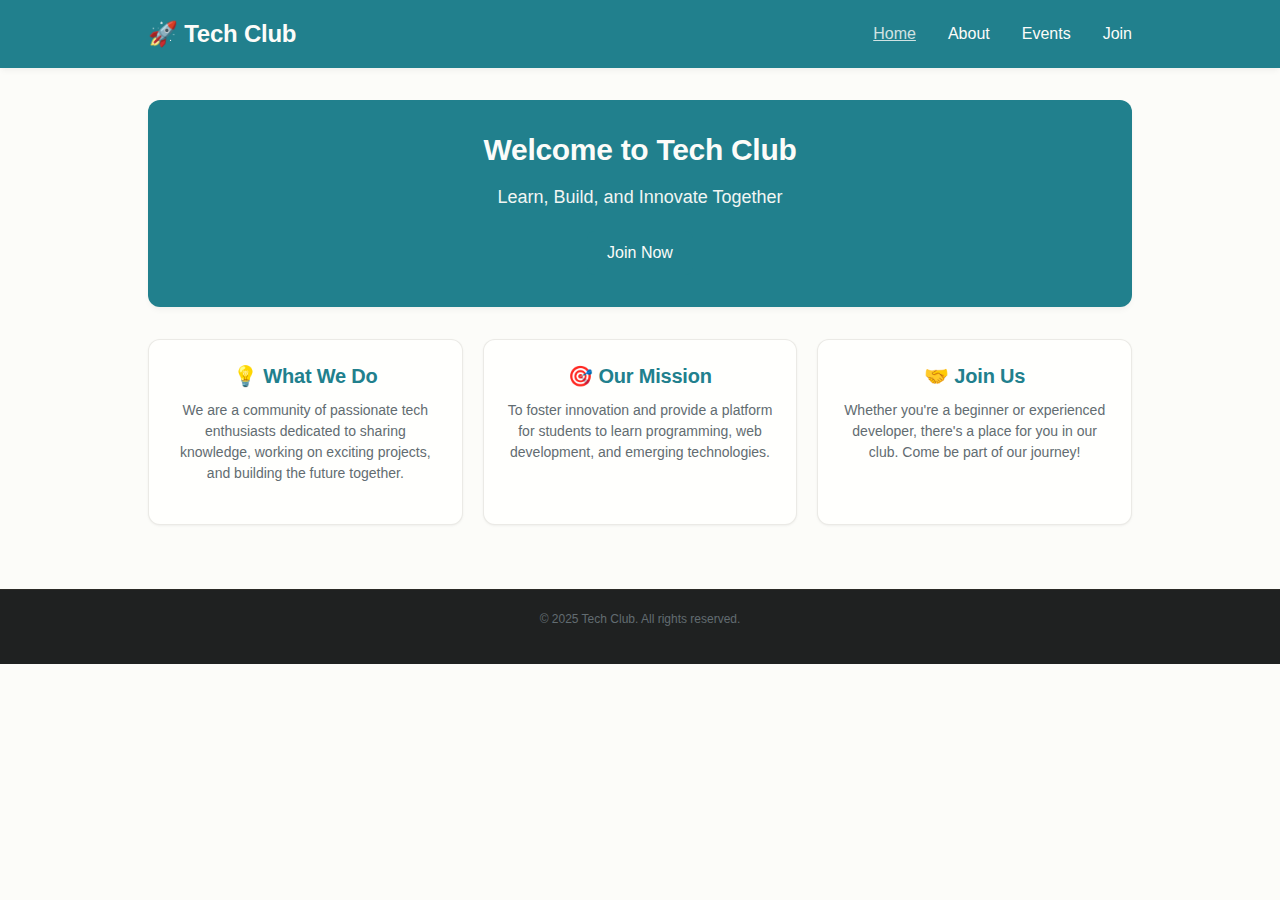
<file: index.html>
<!DOCTYPE html>
<html lang="en">
<head>
    <meta charset="UTF-8">
    <meta name="viewport" content="width=device-width, initial-scale=1.0">
    <title>Tech Club - Home</title>
    <link rel="stylesheet" href="index.css">
</head>
<body>
    <nav class="navbar">
        <div class="nav-container">
            <div class="logo">🚀 Tech Club</div>
            <ul class="nav-menu">
                <li><a href="index.html" class="active">Home</a></li>
                <li><a href="about.html">About</a></li>
                <li><a href="events.html">Events</a></li>
                <li><a href="join.html">Join</a></li>
            </ul>
        </div>
    </nav>

    <div class="container">
        <header class="hero">
            <h1>Welcome to Tech Club</h1>
            <p>Learn, Build, and Innovate Together</p>
            <a href="join.html" class="btn">Join Now</a>
        </header>

        <section class="home-content">
            <div class="feature">
                <h2>💡 What We Do</h2>
                <p>We are a community of passionate tech enthusiasts dedicated to sharing knowledge, working on exciting projects, and building the future together.</p>
            </div>
            <div class="feature">
                <h2>🎯 Our Mission</h2>
                <p>To foster innovation and provide a platform for students to learn programming, web development, and emerging technologies.</p>
            </div>
            <div class="feature">
                <h2>🤝 Join Us</h2>
                <p>Whether you're a beginner or experienced developer, there's a place for you in our club. Come be part of our journey!</p>
            </div>
        </section>
    </div>

    <footer class="footer">
        <p>&copy; 2025 Tech Club. All rights reserved.</p>
    </footer>
</body>
</html>
</file>
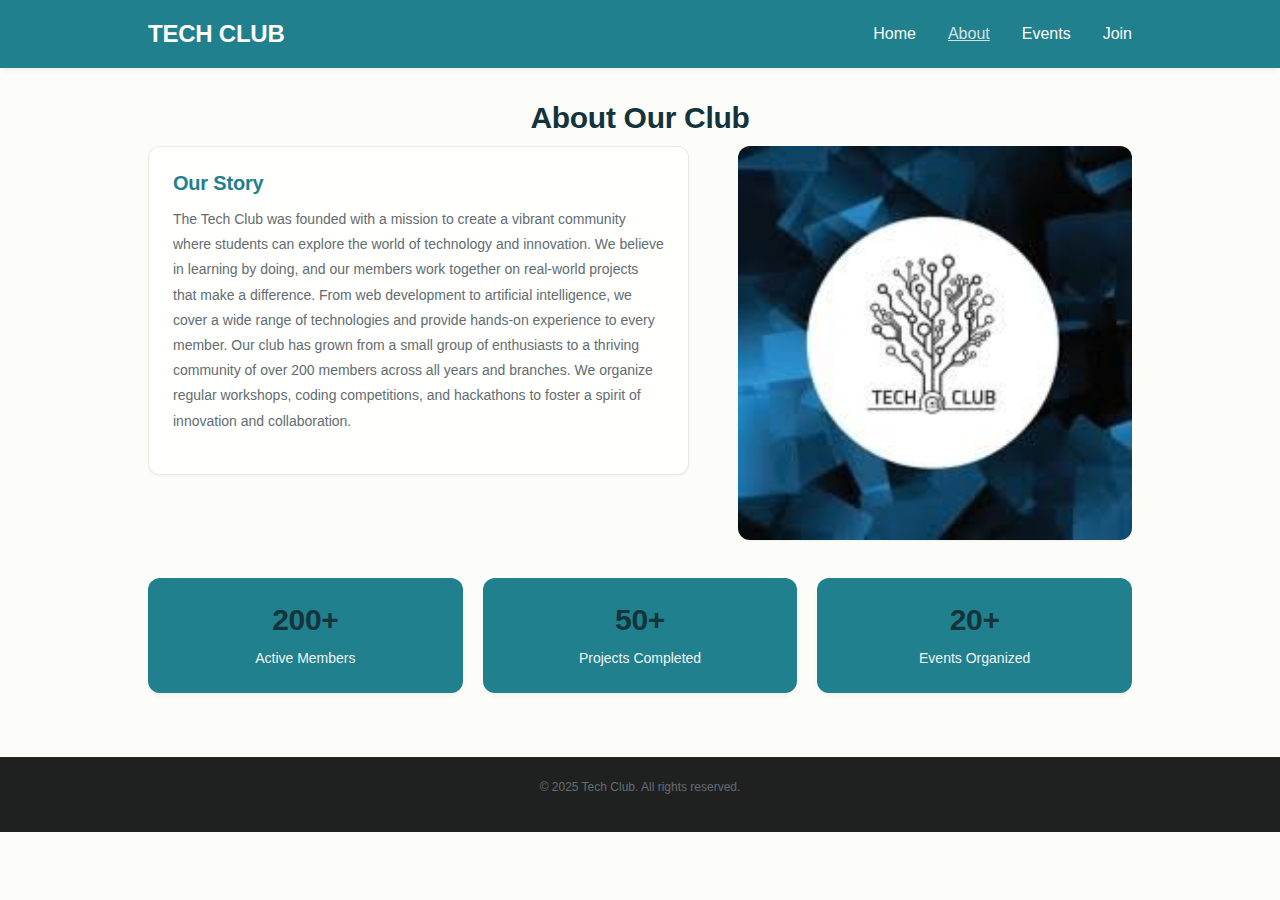
<file: about.html>
<!DOCTYPE html>
<html lang="en">
<head>
    <meta charset="UTF-8">
    <meta name="viewport" content="width=device-width, initial-scale=1.0">
    <title>Tech Club - About</title>
    <link rel="stylesheet" href="index.css">
</head>
<body>
    <nav class="navbar">
        <div class="nav-container">
            <div class="logo"> TECH CLUB</div>
            <ul class="nav-menu">
                <li><a href="index.html">Home</a></li>
                <li><a href="about.html" class="active">About</a></li>
                <li><a href="events.html">Events</a></li>
                <li><a href="join.html">Join</a></li>
            </ul>
        </div>
    </nav>

    <div class="container">
        <section class="about-section">
            <h1>About Our Club</h1>
            
            <div class="about-content">
                <div class="about-text">
                    <h2>Our Story</h2>
                    <p>The Tech Club was founded with a mission to create a vibrant community where students can explore the world of technology and innovation. We believe in learning by doing, and our members work together on real-world projects that make a difference. From web development to artificial intelligence, we cover a wide range of technologies and provide hands-on experience to every member. Our club has grown from a small group of enthusiasts to a thriving community of over 200 members across all years and branches. We organize regular workshops, coding competitions, and hackathons to foster a spirit of innovation and collaboration.</p>
                 </div>
                <div class="about-image">
                    <img src="[data-uri]"alt="Tech Club Team">
                </div>
            </div> 

            <div class="about-stats">
                <div class="stat-card">
                    <h3>200+</h3>
                    <p>Active Members</p>
                </div>
                <div class="stat-card">
                    <h3>50+</h3>
                    <p>Projects Completed</p>
                </div>
                <div class="stat-card">
                    <h3>20+</h3>
                    <p>Events Organized</p>
                </div>
            </div>
        </section>
    </div>

    <footer class="footer">
        <p>&copy; 2025 Tech Club. All rights reserved.</p>
    </footer>
</body>
</html>
</file>
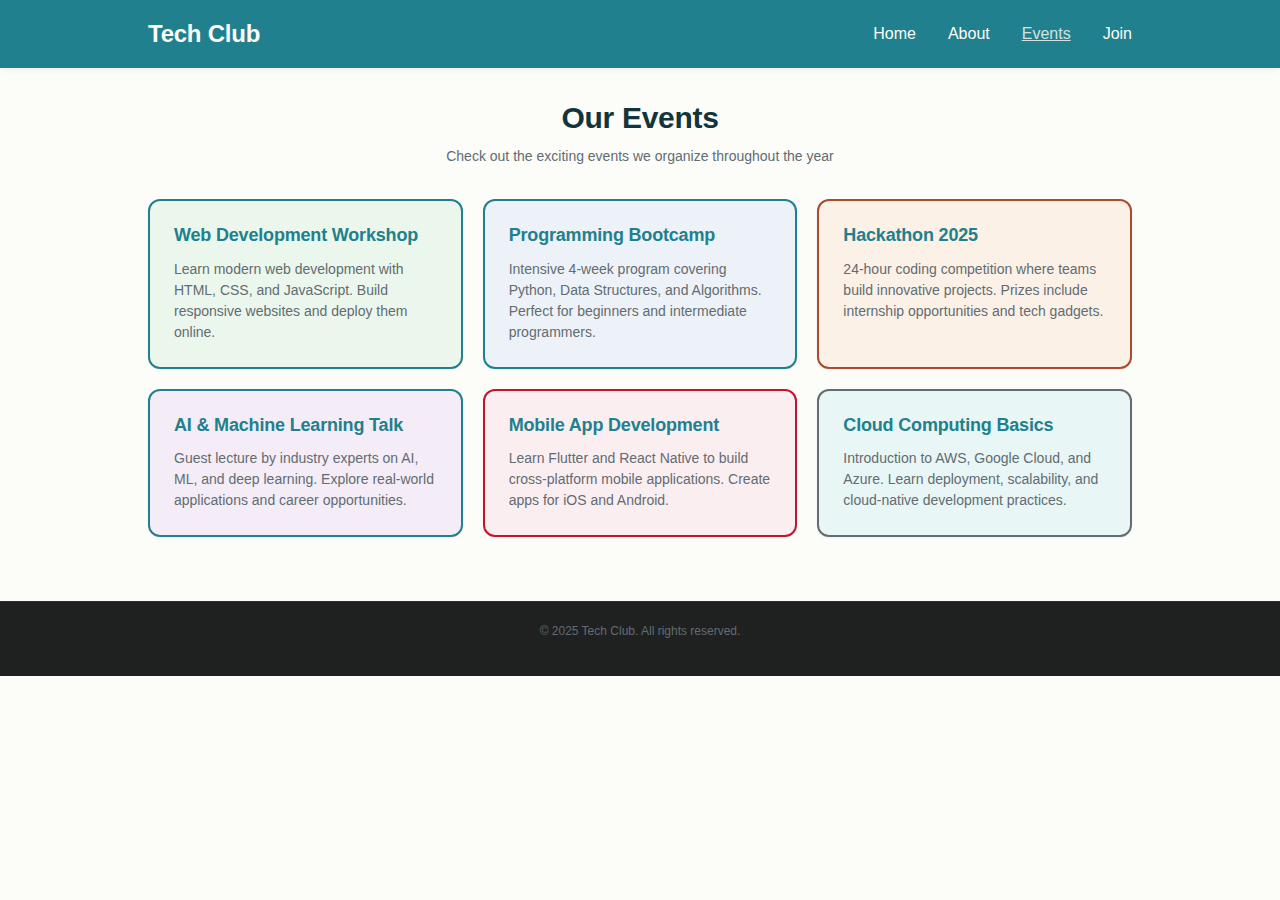
<file: events.html>
<!DOCTYPE html>
<html lang="en">
<head>
    <meta charset="UTF-8">
    <meta name="viewport" content="width=device-width, initial-scale=1.0">
    <title>Tech Club - Events</title>
    <link rel="stylesheet" href="index.css">
</head>
<body>
    <nav class="navbar">
        <div class="nav-container">
            <div class="logo">Tech Club</div>
            <ul class="nav-menu">
                <li><a href="index.html">Home</a></li>
                <li><a href="about.html">About</a></li>
                <li><a href="events.html" class="active">Events</a></li>
                <li><a href="join.html">Join</a></li>
            </ul>
        </div>
    </nav>

    <div class="container">
        <section class="events-section">
            <h1>Our Events</h1>
            <p class="section-subtitle">Check out the exciting events we organize throughout the year</p>

            <div class="events-container">
                <div class="event-card">
                    <h3>Web Development Workshop</h3>
                    <p>Learn modern web development with HTML, CSS, and JavaScript. Build responsive websites and deploy them online.</p>
                </div>

                <div class="event-card">
                    <h3>Programming Bootcamp</h3>
                    <p>Intensive 4-week program covering Python, Data Structures, and Algorithms. Perfect for beginners and intermediate programmers.</p>
                </div>

                <div class="event-card">
                    <h3>Hackathon 2025</h3>
                    <p>24-hour coding competition where teams build innovative projects. Prizes include internship opportunities and tech gadgets.</p>
                </div>

                <div class="event-card">
                    <h3>AI & Machine Learning Talk</h3>
                    <p>Guest lecture by industry experts on AI, ML, and deep learning. Explore real-world applications and career opportunities.</p>
                </div>

                <div class="event-card">
                    <h3>Mobile App Development</h3>
                    <p>Learn Flutter and React Native to build cross-platform mobile applications. Create apps for iOS and Android.</p>
                </div>

                <div class="event-card">
                    <h3>Cloud Computing Basics</h3>
                    <p>Introduction to AWS, Google Cloud, and Azure. Learn deployment, scalability, and cloud-native development practices.</p>
                </div>
            </div>
        </section>
    </div>

    <footer class="footer">
        <p>&copy; 2025 Tech Club. All rights reserved.</p>
    </footer>
</body>
</html>
</file>
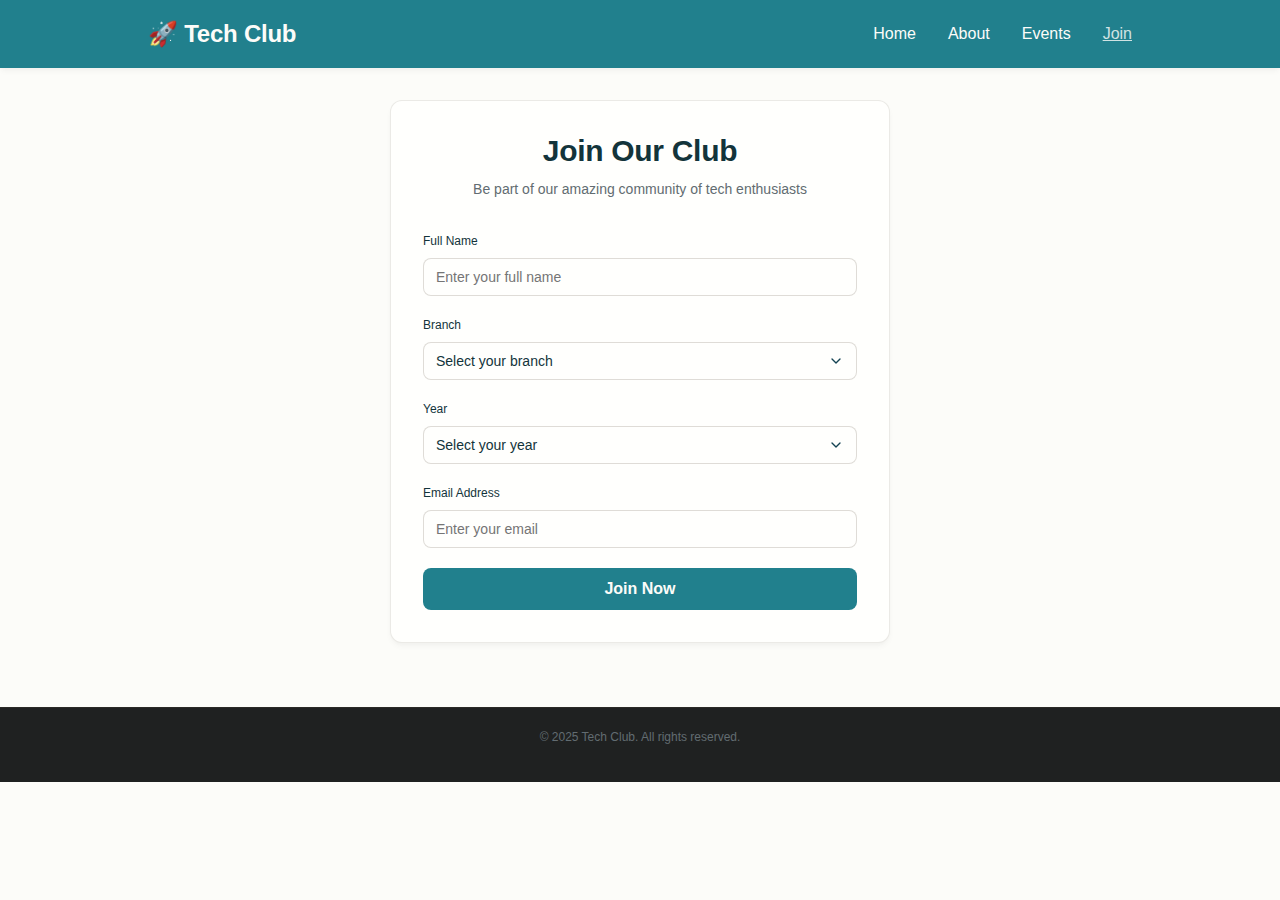
<file: join.html>
<!DOCTYPE html>
<html lang="en">
<head>
    <meta charset="UTF-8">
    <meta name="viewport" content="width=device-width, initial-scale=1.0">
    <title>Tech Club - Join Us</title>
    <link rel="stylesheet" href="index.css">
</head>
<body>
    <nav class="navbar">
        <div class="nav-container">
            <div class="logo">🚀 Tech Club</div>
            <ul class="nav-menu">
                <li><a href="index.html">Home</a></li>
                <li><a href="about.html">About</a></li>
                <li><a href="events.html">Events</a></li>
                <li><a href="join.html" class="active">Join</a></li>
            </ul>
        </div>
    </nav>

    <div class="container">
        <section class="form-section">
            <h1>Join Our Club</h1>
            <p class="section-subtitle">Be part of our amazing community of tech enthusiasts</p>

            <form class="join-form" method="POST">
                <div class="form-group">
                    <label for="name">Full Name</label>
                    <input type="text" id="name" name="name" placeholder="Enter your full name" required>
                </div>

                <div class="form-group">
                    <label for="branch">Branch</label>
                    <select id="branch" name="branch" required>
                        <option value="">Select your branch</option>
                        <option value="CSE">Computer Science Engineering (CSE)</option>
                        <option value="ECE">Electronics & Communication (ECE)</option>
                        <option value="ME">Mechanical Engineering (ME)</option>
                        <option value="CE">Civil Engineering (CE)</option>
                        <option value="EE">Electrical Engineering (EE)</option>
                    </select>
                </div>

                <div class="form-group">
                    <label for="year">Year</label>
                    <select id="year" name="year" required>
                        <option value="">Select your year</option>
                        <option value="1st">1st Year</option>
                        <option value="2nd">2nd Year</option>
                        <option value="3rd">3rd Year</option>
                        <option value="4th">4th Year</option>
                    </select>
                </div>

                <div class="form-group">
                    <label for="email">Email Address</label>
                    <input type="email" id="email" name="email" placeholder="Enter your email" required>
                </div>

                <button type="submit" class="btn-submit">Join Now</button>
            </form>
        </section>
    </div>

    <footer class="footer">
        <p>&copy; 2025 Tech Club. All rights reserved.</p>
    </footer>
</body>
</html>
</file>
<file: index.css>
:root {
  /* Primitive Color Tokens */
  --color-white: rgba(255, 255, 255, 1);
  --color-black: rgba(0, 0, 0, 1);
  --color-cream-50: rgba(252, 252, 249, 1);
  --color-cream-100: rgba(255, 255, 253, 1);
  --color-gray-200: rgba(245, 245, 245, 1);
  --color-gray-300: rgba(167, 169, 169, 1);
  --color-gray-400: rgba(119, 124, 124, 1);
  --color-slate-500: rgba(98, 108, 113, 1);
  --color-brown-600: rgba(94, 82, 64, 1);
  --color-charcoal-700: rgba(31, 33, 33, 1);
  --color-charcoal-800: rgba(38, 40, 40, 1);
  --color-slate-900: rgba(19, 52, 59, 1);
  --color-teal-300: rgba(50, 184, 198, 1);
  --color-teal-400: rgba(45, 166, 178, 1);
  --color-teal-500: rgba(33, 128, 141, 1);
  --color-teal-600: rgba(29, 116, 128, 1);
  --color-teal-700: rgba(26, 104, 115, 1);
  --color-teal-800: rgba(41, 150, 161, 1);
  --color-red-400: rgba(255, 84, 89, 1);
  --color-red-500: rgba(192, 21, 47, 1);
  --color-orange-400: rgba(230, 129, 97, 1);
  --color-orange-500: rgba(168, 75, 47, 1);

  /* RGB versions for opacity control */
  --color-brown-600-rgb: 94, 82, 64;
  --color-teal-500-rgb: 33, 128, 141;
  --color-slate-900-rgb: 19, 52, 59;
  --color-slate-500-rgb: 98, 108, 113;
  --color-red-500-rgb: 192, 21, 47;
  --color-red-400-rgb: 255, 84, 89;
  --color-orange-500-rgb: 168, 75, 47;
  --color-orange-400-rgb: 230, 129, 97;

  /* Background color tokens (Light Mode) */
  --color-bg-1: rgba(59, 130, 246, 0.08); /* Light blue */
  --color-bg-2: rgba(245, 158, 11, 0.08); /* Light yellow */
  --color-bg-3: rgba(34, 197, 94, 0.08); /* Light green */
  --color-bg-4: rgba(239, 68, 68, 0.08); /* Light red */
  --color-bg-5: rgba(147, 51, 234, 0.08); /* Light purple */
  --color-bg-6: rgba(249, 115, 22, 0.08); /* Light orange */
  --color-bg-7: rgba(236, 72, 153, 0.08); /* Light pink */
  --color-bg-8: rgba(6, 182, 212, 0.08); /* Light cyan */

  /* Semantic Color Tokens (Light Mode) */
  --color-background: var(--color-cream-50);
  --color-surface: var(--color-cream-100);
  --color-text: var(--color-slate-900);
  --color-text-secondary: var(--color-slate-500);
  --color-primary: var(--color-teal-500);
  --color-primary-hover: var(--color-teal-600);
  --color-primary-active: var(--color-teal-700);
  --color-secondary: rgba(var(--color-brown-600-rgb), 0.12);
  --color-secondary-hover: rgba(var(--color-brown-600-rgb), 0.2);
  --color-secondary-active: rgba(var(--color-brown-600-rgb), 0.25);
  --color-border: rgba(var(--color-brown-600-rgb), 0.2);
  --color-btn-primary-text: var(--color-cream-50);
  --color-card-border: rgba(var(--color-brown-600-rgb), 0.12);
  --color-card-border-inner: rgba(var(--color-brown-600-rgb), 0.12);
  --color-error: var(--color-red-500);
  --color-success: var(--color-teal-500);
  --color-warning: var(--color-orange-500);
  --color-info: var(--color-slate-500);
  --color-focus-ring: rgba(var(--color-teal-500-rgb), 0.4);
  --color-select-caret: rgba(var(--color-slate-900-rgb), 0.8);

  /* Common style patterns */
  --focus-ring: 0 0 0 3px var(--color-focus-ring);
  --focus-outline: 2px solid var(--color-primary);
  --status-bg-opacity: 0.15;
  --status-border-opacity: 0.25;
  --select-caret-light: url("data:image/svg+xml,%3Csvg xmlns='http://www.w3.org/2000/svg' width='16' height='16' viewBox='0 0 24 24' fill='none' stroke='%23134252' stroke-width='2' stroke-linecap='round' stroke-linejoin='round'%3E%3Cpolyline points='6 9 12 15 18 9'%3E%3C/polyline%3E%3C/svg%3E");
  --select-caret-dark: url("data:image/svg+xml,%3Csvg xmlns='http://www.w3.org/2000/svg' width='16' height='16' viewBox='0 0 24 24' fill='none' stroke='%23f5f5f5' stroke-width='2' stroke-linecap='round' stroke-linejoin='round'%3E%3Cpolyline points='6 9 12 15 18 9'%3E%3C/polyline%3E%3C/svg%3E");

  /* RGB versions for opacity control */
  --color-success-rgb: 33, 128, 141;
  --color-error-rgb: 192, 21, 47;
  --color-warning-rgb: 168, 75, 47;
  --color-info-rgb: 98, 108, 113;

  /* Typography */
  --font-family-base: "FKGroteskNeue", "Geist", "Inter", -apple-system,
    BlinkMacSystemFont, "Segoe UI", Roboto, sans-serif;
  --font-family-mono: "Berkeley Mono", ui-monospace, SFMono-Regular, Menlo,
    Monaco, Consolas, monospace;
  --font-size-xs: 11px;
  --font-size-sm: 12px;
  --font-size-base: 14px;
  --font-size-md: 14px;
  --font-size-lg: 16px;
  --font-size-xl: 18px;
  --font-size-2xl: 20px;
  --font-size-3xl: 24px;
  --font-size-4xl: 30px;
  --font-weight-normal: 400;
  --font-weight-medium: 500;
  --font-weight-semibold: 550;
  --font-weight-bold: 600;
  --line-height-tight: 1.2;
  --line-height-normal: 1.5;
  --letter-spacing-tight: -0.01em;

  /* Spacing */
  --space-0: 0;
  --space-1: 1px;
  --space-2: 2px;
  --space-4: 4px;
  --space-6: 6px;
  --space-8: 8px;
  --space-10: 10px;
  --space-12: 12px;
  --space-16: 16px;
  --space-20: 20px;
  --space-24: 24px;
  --space-32: 32px;

  /* Border Radius */
  --radius-sm: 6px;
  --radius-base: 8px;
  --radius-md: 10px;
  --radius-lg: 12px;
  --radius-full: 9999px;

  /* Shadows */
  --shadow-xs: 0 1px 2px rgba(0, 0, 0, 0.02);
  --shadow-sm: 0 1px 3px rgba(0, 0, 0, 0.04), 0 1px 2px rgba(0, 0, 0, 0.02);
  --shadow-md: 0 4px 6px -1px rgba(0, 0, 0, 0.04),
    0 2px 4px -1px rgba(0, 0, 0, 0.02);
  --shadow-lg: 0 10px 15px -3px rgba(0, 0, 0, 0.04),
    0 4px 6px -2px rgba(0, 0, 0, 0.02);
  --shadow-inset-sm: inset 0 1px 0 rgba(255, 255, 255, 0.15),
    inset 0 -1px 0 rgba(0, 0, 0, 0.03);

  /* Animation */
  --duration-fast: 150ms;
  --duration-normal: 250ms;
  --ease-standard: cubic-bezier(0.16, 1, 0.3, 1);

  /* Layout */
  --container-sm: 640px;
  --container-md: 768px;
  --container-lg: 1024px;
  --container-xl: 1280px;
}

/* Dark mode colors */
@media (prefers-color-scheme: dark) {
  :root {
    /* RGB versions for opacity control (Dark Mode) */
    --color-gray-400-rgb: 119, 124, 124;
    --color-teal-300-rgb: 50, 184, 198;
    --color-gray-300-rgb: 167, 169, 169;
    --color-gray-200-rgb: 245, 245, 245;

    /* Background color tokens (Dark Mode) */
    --color-bg-1: rgba(29, 78, 216, 0.15); /* Dark blue */
    --color-bg-2: rgba(180, 83, 9, 0.15); /* Dark yellow */
    --color-bg-3: rgba(21, 128, 61, 0.15); /* Dark green */
    --color-bg-4: rgba(185, 28, 28, 0.15); /* Dark red */
    --color-bg-5: rgba(107, 33, 168, 0.15); /* Dark purple */
    --color-bg-6: rgba(194, 65, 12, 0.15); /* Dark orange */
    --color-bg-7: rgba(190, 24, 93, 0.15); /* Dark pink */
    --color-bg-8: rgba(8, 145, 178, 0.15); /* Dark cyan */

    /* Semantic Color Tokens (Dark Mode) */
    --color-background: var(--color-charcoal-700);
    --color-surface: var(--color-charcoal-800);
    --color-text: var(--color-gray-200);
    --color-text-secondary: rgba(var(--color-gray-300-rgb), 0.7);
    --color-primary: var(--color-teal-300);
    --color-primary-hover: var(--color-teal-400);
    --color-primary-active: var(--color-teal-800);
    --color-secondary: rgba(var(--color-gray-400-rgb), 0.15);
    --color-secondary-hover: rgba(var(--color-gray-400-rgb), 0.25);
    --color-secondary-active: rgba(var(--color-gray-400-rgb), 0.3);
    --color-border: rgba(var(--color-gray-400-rgb), 0.3);
    --color-error: var(--color-red-400);
    --color-success: var(--color-teal-300);
    --color-warning: var(--color-orange-400);
    --color-info: var(--color-gray-300);
    --color-focus-ring: rgba(var(--color-teal-300-rgb), 0.4);
    --color-btn-primary-text: var(--color-slate-900);
    --color-card-border: rgba(var(--color-gray-400-rgb), 0.2);
    --color-card-border-inner: rgba(var(--color-gray-400-rgb), 0.15);
    --shadow-inset-sm: inset 0 1px 0 rgba(255, 255, 255, 0.1),
      inset 0 -1px 0 rgba(0, 0, 0, 0.15);
    --button-border-secondary: rgba(var(--color-gray-400-rgb), 0.2);
    --color-border-secondary: rgba(var(--color-gray-400-rgb), 0.2);
    --color-select-caret: rgba(var(--color-gray-200-rgb), 0.8);

    /* Common style patterns - updated for dark mode */
    --focus-ring: 0 0 0 3px var(--color-focus-ring);
    --focus-outline: 2px solid var(--color-primary);
    --status-bg-opacity: 0.15;
    --status-border-opacity: 0.25;
    --select-caret-light: url("data:image/svg+xml,%3Csvg xmlns='http://www.w3.org/2000/svg' width='16' height='16' viewBox='0 0 24 24' fill='none' stroke='%23134252' stroke-width='2' stroke-linecap='round' stroke-linejoin='round'%3E%3Cpolyline points='6 9 12 15 18 9'%3E%3C/polyline%3E%3C/svg%3E");
    --select-caret-dark: url("data:image/svg+xml,%3Csvg xmlns='http://www.w3.org/2000/svg' width='16' height='16' viewBox='0 0 24 24' fill='none' stroke='%23f5f5f5' stroke-width='2' stroke-linecap='round' stroke-linejoin='round'%3E%3Cpolyline points='6 9 12 15 18 9'%3E%3C/polyline%3E%3C/svg%3E");

    /* RGB versions for dark mode */
    --color-success-rgb: var(--color-teal-300-rgb);
    --color-error-rgb: var(--color-red-400-rgb);
    --color-warning-rgb: var(--color-orange-400-rgb);
    --color-info-rgb: var(--color-gray-300-rgb);
  }
}

/* Data attribute for manual theme switching */
[data-color-scheme="dark"] {
  /* RGB versions for opacity control (dark mode) */
  --color-gray-400-rgb: 119, 124, 124;
  --color-teal-300-rgb: 50, 184, 198;
  --color-gray-300-rgb: 167, 169, 169;
  --color-gray-200-rgb: 245, 245, 245;

  /* Colorful background palette - Dark Mode */
  --color-bg-1: rgba(29, 78, 216, 0.15); /* Dark blue */
  --color-bg-2: rgba(180, 83, 9, 0.15); /* Dark yellow */
  --color-bg-3: rgba(21, 128, 61, 0.15); /* Dark green */
  --color-bg-4: rgba(185, 28, 28, 0.15); /* Dark red */
  --color-bg-5: rgba(107, 33, 168, 0.15); /* Dark purple */
  --color-bg-6: rgba(194, 65, 12, 0.15); /* Dark orange */
  --color-bg-7: rgba(190, 24, 93, 0.15); /* Dark pink */
  --color-bg-8: rgba(8, 145, 178, 0.15); /* Dark cyan */

  /* Semantic Color Tokens (Dark Mode) */
  --color-background: var(--color-charcoal-700);
  --color-surface: var(--color-charcoal-800);
  --color-text: var(--color-gray-200);
  --color-text-secondary: rgba(var(--color-gray-300-rgb), 0.7);
  --color-primary: var(--color-teal-300);
  --color-primary-hover: var(--color-teal-400);
  --color-primary-active: var(--color-teal-800);
  --color-secondary: rgba(var(--color-gray-400-rgb), 0.15);
  --color-secondary-hover: rgba(var(--color-gray-400-rgb), 0.25);
  --color-secondary-active: rgba(var(--color-gray-400-rgb), 0.3);
  --color-border: rgba(var(--color-gray-400-rgb), 0.3);
  --color-error: var(--color-red-400);
  --color-success: var(--color-teal-300);
  --color-warning: var(--color-orange-400);
  --color-info: var(--color-gray-300);
  --color-focus-ring: rgba(var(--color-teal-300-rgb), 0.4);
  --color-btn-primary-text: var(--color-slate-900);
  --color-card-border: rgba(var(--color-gray-400-rgb), 0.15);
  --color-card-border-inner: rgba(var(--color-gray-400-rgb), 0.15);
  --shadow-inset-sm: inset 0 1px 0 rgba(255, 255, 255, 0.1),
    inset 0 -1px 0 rgba(0, 0, 0, 0.15);
  --color-border-secondary: rgba(var(--color-gray-400-rgb), 0.2);
  --color-select-caret: rgba(var(--color-gray-200-rgb), 0.8);

  /* Common style patterns - updated for dark mode */
  --focus-ring: 0 0 0 3px var(--color-focus-ring);
  --focus-outline: 2px solid var(--color-primary);
  --status-bg-opacity: 0.15;
  --status-border-opacity: 0.25;
  --select-caret-light: url("data:image/svg+xml,%3Csvg xmlns='http://www.w3.org/2000/svg' width='16' height='16' viewBox='0 0 24 24' fill='none' stroke='%23134252' stroke-width='2' stroke-linecap='round' stroke-linejoin='round'%3E%3Cpolyline points='6 9 12 15 18 9'%3E%3C/polyline%3E%3C/svg%3E");
  --select-caret-dark: url("data:image/svg+xml,%3Csvg xmlns='http://www.w3.org/2000/svg' width='16' height='16' viewBox='0 0 24 24' fill='none' stroke='%23f5f5f5' stroke-width='2' stroke-linecap='round' stroke-linejoin='round'%3E%3Cpolyline points='6 9 12 15 18 9'%3E%3C/polyline%3E%3C/svg%3E");

  /* RGB versions for dark mode */
  --color-success-rgb: var(--color-teal-300-rgb);
  --color-error-rgb: var(--color-red-400-rgb);
  --color-warning-rgb: var(--color-orange-400-rgb);
  --color-info-rgb: var(--color-gray-300-rgb);
}

[data-color-scheme="light"] {
  /* RGB versions for opacity control (light mode) */
  --color-brown-600-rgb: 94, 82, 64;
  --color-teal-500-rgb: 33, 128, 141;
  --color-slate-900-rgb: 19, 52, 59;

  /* Semantic Color Tokens (Light Mode) */
  --color-background: var(--color-cream-50);
  --color-surface: var(--color-cream-100);
  --color-text: var(--color-slate-900);
  --color-text-secondary: var(--color-slate-500);
  --color-primary: var(--color-teal-500);
  --color-primary-hover: var(--color-teal-600);
  --color-primary-active: var(--color-teal-700);
  --color-secondary: rgba(var(--color-brown-600-rgb), 0.12);
  --color-secondary-hover: rgba(var(--color-brown-600-rgb), 0.2);
  --color-secondary-active: rgba(var(--color-brown-600-rgb), 0.25);
  --color-border: rgba(var(--color-brown-600-rgb), 0.2);
  --color-btn-primary-text: var(--color-cream-50);
  --color-card-border: rgba(var(--color-brown-600-rgb), 0.12);
  --color-card-border-inner: rgba(var(--color-brown-600-rgb), 0.12);
  --color-error: var(--color-red-500);
  --color-success: var(--color-teal-500);
  --color-warning: var(--color-orange-500);
  --color-info: var(--color-slate-500);
  --color-focus-ring: rgba(var(--color-teal-500-rgb), 0.4);

  /* RGB versions for light mode */
  --color-success-rgb: var(--color-teal-500-rgb);
  --color-error-rgb: var(--color-red-500-rgb);
  --color-warning-rgb: var(--color-orange-500-rgb);
  --color-info-rgb: var(--color-slate-500-rgb);
}

/* Base styles */
html {
  font-size: var(--font-size-base);
  font-family: var(--font-family-base);
  line-height: var(--line-height-normal);
  color: var(--color-text);
  background-color: var(--color-background);
  -webkit-font-smoothing: antialiased;
  box-sizing: border-box;
}

body {
  margin: 0;
  padding: 0;
}

*,
*::before,
*::after {
  box-sizing: inherit;
}

/* Typography */
h1,
h2,
h3,
h4,
h5,
h6 {
  margin: 0;
  font-weight: var(--font-weight-semibold);
  line-height: var(--line-height-tight);
  color: var(--color-text);
  letter-spacing: var(--letter-spacing-tight);
}

h1 {
  font-size: var(--font-size-4xl);
}
h2 {
  font-size: var(--font-size-3xl);
}
h3 {
  font-size: var(--font-size-2xl);
}
h4 {
  font-size: var(--font-size-xl);
}
h5 {
  font-size: var(--font-size-lg);
}
h6 {
  font-size: var(--font-size-md);
}

p {
  margin: 0 0 var(--space-16) 0;
}

a {
  color: var(--color-primary);
  text-decoration: none;
  transition: color var(--duration-fast) var(--ease-standard);
}

a:hover {
  color: var(--color-primary-hover);
}

code,
pre {
  font-family: var(--font-family-mono);
  font-size: calc(var(--font-size-base) * 0.95);
  background-color: var(--color-secondary);
  border-radius: var(--radius-sm);
}

code {
  padding: var(--space-1) var(--space-4);
}

pre {
  padding: var(--space-16);
  margin: var(--space-16) 0;
  overflow: auto;
  border: 1px solid var(--color-border);
}

pre code {
  background: none;
  padding: 0;
}

/* Buttons */
.btn {
  display: inline-flex;
  align-items: center;
  justify-content: center;
  padding: var(--space-8) var(--space-16);
  border-radius: var(--radius-base);
  font-size: var(--font-size-base);
  font-weight: 500;
  line-height: 1.5;
  cursor: pointer;
  transition: all var(--duration-normal) var(--ease-standard);
  border: none;
  text-decoration: none;
  position: relative;
}

.btn:focus-visible {
  outline: none;
  box-shadow: var(--focus-ring);
}

.btn--primary {
  background: var(--color-primary);
  color: var(--color-btn-primary-text);
}

.btn--primary:hover {
  background: var(--color-primary-hover);
}

.btn--primary:active {
  background: var(--color-primary-active);
}

.btn--secondary {
  background: var(--color-secondary);
  color: var(--color-text);
}

.btn--secondary:hover {
  background: var(--color-secondary-hover);
}

.btn--secondary:active {
  background: var(--color-secondary-active);
}

.btn--outline {
  background: transparent;
  border: 1px solid var(--color-border);
  color: var(--color-text);
}

.btn--outline:hover {
  background: var(--color-secondary);
}

.btn--sm {
  padding: var(--space-4) var(--space-12);
  font-size: var(--font-size-sm);
  border-radius: var(--radius-sm);
}

.btn--lg {
  padding: var(--space-10) var(--space-20);
  font-size: var(--font-size-lg);
  border-radius: var(--radius-md);
}

.btn--full-width {
  width: 100%;
}

.btn:disabled {
  opacity: 0.5;
  cursor: not-allowed;
}

/* Form elements */
.form-control {
  display: block;
  width: 100%;
  padding: var(--space-8) var(--space-12);
  font-size: var(--font-size-md);
  line-height: 1.5;
  color: var(--color-text);
  background-color: var(--color-surface);
  border: 1px solid var(--color-border);
  border-radius: var(--radius-base);
  transition: border-color var(--duration-fast) var(--ease-standard),
    box-shadow var(--duration-fast) var(--ease-standard);
}

textarea.form-control {
  font-family: var(--font-family-base);
  font-size: var(--font-size-base);
}

select.form-control {
  padding: var(--space-8) var(--space-12);
  -webkit-appearance: none;
  -moz-appearance: none;
  appearance: none;
  background-image: var(--select-caret-light);
  background-repeat: no-repeat;
  background-position: right var(--space-12) center;
  background-size: 16px;
  padding-right: var(--space-32);
}

/* Add a dark mode specific caret */
@media (prefers-color-scheme: dark) {
  select.form-control {
    background-image: var(--select-caret-dark);
  }
}

/* Also handle data-color-scheme */
[data-color-scheme="dark"] select.form-control {
  background-image: var(--select-caret-dark);
}

[data-color-scheme="light"] select.form-control {
  background-image: var(--select-caret-light);
}

.form-control:focus {
  border-color: var(--color-primary);
  outline: var(--focus-outline);
}

.form-label {
  display: block;
  margin-bottom: var(--space-8);
  font-weight: var(--font-weight-medium);
  font-size: var(--font-size-sm);
}

.form-group {
  margin-bottom: var(--space-16);
}

/* Card component */
.card {
  background-color: var(--color-surface);
  border-radius: var(--radius-lg);
  border: 1px solid var(--color-card-border);
  box-shadow: var(--shadow-sm);
  overflow: hidden;
  transition: box-shadow var(--duration-normal) var(--ease-standard);
}

.card:hover {
  box-shadow: var(--shadow-md);
}

.card__body {
  padding: var(--space-16);
}

.card__header,
.card__footer {
  padding: var(--space-16);
  border-bottom: 1px solid var(--color-card-border-inner);
}

/* Status indicators - simplified with CSS variables */
.status {
  display: inline-flex;
  align-items: center;
  padding: var(--space-6) var(--space-12);
  border-radius: var(--radius-full);
  font-weight: var(--font-weight-medium);
  font-size: var(--font-size-sm);
}

.status--success {
  background-color: rgba(
    var(--color-success-rgb, 33, 128, 141),
    var(--status-bg-opacity)
  );
  color: var(--color-success);
  border: 1px solid
    rgba(var(--color-success-rgb, 33, 128, 141), var(--status-border-opacity));
}

.status--error {
  background-color: rgba(
    var(--color-error-rgb, 192, 21, 47),
    var(--status-bg-opacity)
  );
  color: var(--color-error);
  border: 1px solid
    rgba(var(--color-error-rgb, 192, 21, 47), var(--status-border-opacity));
}

.status--warning {
  background-color: rgba(
    var(--color-warning-rgb, 168, 75, 47),
    var(--status-bg-opacity)
  );
  color: var(--color-warning);
  border: 1px solid
    rgba(var(--color-warning-rgb, 168, 75, 47), var(--status-border-opacity));
}

.status--info {
  background-color: rgba(
    var(--color-info-rgb, 98, 108, 113),
    var(--status-bg-opacity)
  );
  color: var(--color-info);
  border: 1px solid
    rgba(var(--color-info-rgb, 98, 108, 113), var(--status-border-opacity));
}

/* Container layout */
.container {
  width: 100%;
  margin-right: auto;
  margin-left: auto;
  padding-right: var(--space-16);
  padding-left: var(--space-16);
}

@media (min-width: 640px) {
  .container {
    max-width: var(--container-sm);
  }
}
@media (min-width: 768px) {
  .container {
    max-width: var(--container-md);
  }
}
@media (min-width: 1024px) {
  .container {
    max-width: var(--container-lg);
  }
}
@media (min-width: 1280px) {
  .container {
    max-width: var(--container-xl);
  }
}

/* Utility classes */
.flex {
  display: flex;
}
.flex-col {
  flex-direction: column;
}
.items-center {
  align-items: center;
}
.justify-center {
  justify-content: center;
}
.justify-between {
  justify-content: space-between;
}
.gap-4 {
  gap: var(--space-4);
}
.gap-8 {
  gap: var(--space-8);
}
.gap-16 {
  gap: var(--space-16);
}

.m-0 {
  margin: 0;
}
.mt-8 {
  margin-top: var(--space-8);
}
.mb-8 {
  margin-bottom: var(--space-8);
}
.mx-8 {
  margin-left: var(--space-8);
  margin-right: var(--space-8);
}
.my-8 {
  margin-top: var(--space-8);
  margin-bottom: var(--space-8);
}

.p-0 {
  padding: 0;
}
.py-8 {
  padding-top: var(--space-8);
  padding-bottom: var(--space-8);
}
.px-8 {
  padding-left: var(--space-8);
  padding-right: var(--space-8);
}
.py-16 {
  padding-top: var(--space-16);
  padding-bottom: var(--space-16);
}
.px-16 {
  padding-left: var(--space-16);
  padding-right: var(--space-16);
}

.block {
  display: block;
}
.hidden {
  display: none;
}

/* Accessibility */
.sr-only {
  position: absolute;
  width: 1px;
  height: 1px;
  padding: 0;
  margin: -1px;
  overflow: hidden;
  clip: rect(0, 0, 0, 0);
  white-space: nowrap;
  border-width: 0;
}

:focus-visible {
  outline: var(--focus-outline);
  outline-offset: 2px;
}

/* Dark mode specifics */
[data-color-scheme="dark"] .btn--outline {
  border: 1px solid var(--color-border-secondary);
}

@font-face {
  font-family: 'FKGroteskNeue';
  src: url('https://r2cdn.perplexity.ai/fonts/FKGroteskNeue.woff2')
    format('woff2');
}

/* END PERPLEXITY DESIGN SYSTEM */
/* =====================================================
   TECH CLUB WEBSITE - DESIGN SYSTEM COMPLIANT
===================================================== */

* {
    margin: 0;
    padding: 0;
    box-sizing: border-box;
}

body {
    font-family: var(--font-family-base);
    line-height: var(--line-height-normal);
    color: var(--color-text);
    background-color: var(--color-background);
    font-size: var(--font-size-base);
}

/* ===================== NAVIGATION ===================== */
.navbar {
    background-color: var(--color-primary);
    padding: var(--space-16) 0;
    position: sticky;
    top: 0;
    box-shadow: var(--shadow-md);
    z-index: 1000;
}

.nav-container {
    max-width: var(--container-lg);
    margin: 0 auto;
    padding: 0 var(--space-20);
    display: flex;
    justify-content: space-between;
    align-items: center;
}

.logo {
    font-size: var(--font-size-3xl);
    font-weight: var(--font-weight-bold);
    color: var(--color-btn-primary-text);
    letter-spacing: var(--letter-spacing-tight);
}

.nav-menu {
    list-style: none;
    display: flex;
    gap: var(--space-32);
}

.nav-menu a {
    color: var(--color-btn-primary-text);
    text-decoration: none;
    font-size: var(--font-size-lg);
    font-weight: var(--font-weight-medium);
    transition: opacity var(--duration-fast) var(--ease-standard);
}

.nav-menu a:hover,
.nav-menu a.active {
    opacity: 0.8;
    text-decoration: underline;
}

/* ===================== CONTAINER ===================== */
.container {
    max-width: var(--container-lg);
    margin: 0 auto;
    padding: var(--space-32) var(--space-20);
}

section h1 {
    text-align: center;
    font-size: var(--font-size-4xl);
    margin-bottom: var(--space-10);
    color: var(--color-text);
    font-weight: var(--font-weight-semibold);
    line-height: var(--line-height-tight);
    letter-spacing: var(--letter-spacing-tight);
}

.section-subtitle {
    text-align: center;
    color: var(--color-text-secondary);
    margin-bottom: var(--space-32);
    font-size: var(--font-size-base);
}

.btn {
    display: inline-flex;
    align-items: center;
    justify-content: center;
    background-color: var(--color-primary);
    color: var(--color-btn-primary-text);
    padding: var(--space-10) var(--space-20);
    border-radius: var(--radius-base);
    text-decoration: none;
    border: none;
    cursor: pointer;
    font-size: var(--font-size-lg);
    font-weight: var(--font-weight-medium);
    transition: all var(--duration-normal) var(--ease-standard);
}

.btn:hover {
    background-color: var(--color-primary-hover);
}

.btn:active {
    background-color: var(--color-primary-active);
}

.btn:focus-visible {
    outline: var(--focus-outline);
    box-shadow: var(--focus-ring);
}

/* ===================== HOME PAGE ===================== */
.hero {
    text-align: center;
    padding: var(--space-32) var(--space-20);
    background-color: var(--color-primary);
    color: var(--color-btn-primary-text);
    border-radius: var(--radius-lg);
    margin-bottom: var(--space-32);
    box-shadow: var(--shadow-md);
}

.hero h1 {
    font-size: var(--font-size-4xl);
    margin-bottom: var(--space-16);
    color: var(--color-btn-primary-text);
    font-weight: var(--font-weight-bold);
    line-height: var(--line-height-tight);
    letter-spacing: var(--letter-spacing-tight);
}

.hero p {
    font-size: var(--font-size-xl);
    margin-bottom: var(--space-20);
    opacity: 0.95;
    line-height: var(--line-height-normal);
}

.home-content {
    display: flex;
    gap: var(--space-20);
    flex-wrap: wrap;
}

.feature {
    flex: 1;
    min-width: 250px;
    background-color: var(--color-surface);
    padding: var(--space-24);
    border-radius: var(--radius-lg);
    box-shadow: var(--shadow-sm);
    text-align: center;
    border: 1px solid var(--color-card-border);
    transition: all var(--duration-normal) var(--ease-standard);
}

.feature:hover {
    box-shadow: var(--shadow-md);
    transform: translateY(-2px);
}

.feature h2 {
    color: var(--color-primary);
    margin-bottom: var(--space-12);
    font-size: var(--font-size-2xl);
    font-weight: var(--font-weight-semibold);
    line-height: var(--line-height-tight);
}

.feature p {
    color: var(--color-text-secondary);
    font-size: var(--font-size-base);
    line-height: var(--line-height-normal);
}

/* ===================== ABOUT PAGE ===================== */
.about-content {
    margin-bottom: var(--space-32);
    overflow: auto;
}

.about-text {
    float: left;
    width: 55%;
    padding-right: var(--space-20);
    background-color: var(--color-surface);
    padding: var(--space-24);
    border-radius: var(--radius-lg);
    box-shadow: var(--shadow-sm);
    border: 1px solid var(--color-card-border);
}

.about-image {
    float: right;
    width: 40%;
}

.about-image img {
    width: 100%;
    border-radius: var(--radius-lg);
    box-shadow: var(--shadow-sm);
}

.about-text h2 {
    color: var(--color-primary);
    margin-bottom: var(--space-12);
    font-size: var(--font-size-2xl);
    font-weight: var(--font-weight-semibold);
    line-height: var(--line-height-tight);
}

.about-text p {
    color: var(--color-text-secondary);
    font-size: var(--font-size-base);
    line-height: 1.8;
}

.about-stats {
    display: flex;
    gap: var(--space-20);
    flex-wrap: wrap;
    clear: both;
}

.stat-card {
    flex: 1;
    min-width: 150px;
    background-color: var(--color-primary);
    color: var(--color-btn-primary-text);
    padding: var(--space-24);
    border-radius: var(--radius-lg);
    text-align: center;
    box-shadow: var(--shadow-md);
    transition: transform var(--duration-normal) var(--ease-standard);
}

.stat-card:hover {
    transform: scale(1.05);
}

.stat-card h3 {
    font-size: var(--font-size-4xl);
    margin-bottom: var(--space-10);
    font-weight: var(--font-weight-bold);
}

.stat-card p {
    font-size: var(--font-size-base);
    margin: 0;
    opacity: 0.95;
}

/* ===================== EVENTS PAGE ===================== */
.events-container {
    display: flex;
    gap: var(--space-20);
    flex-wrap: wrap;
}

.event-card {
    flex: 1;
    min-width: 280px;
    padding: var(--space-24);
    border: 2px solid var(--color-primary);
    border-radius: var(--radius-lg);
    background-color: var(--color-surface);
    box-shadow: var(--shadow-sm);
    transition: all var(--duration-normal) var(--ease-standard);
}

.event-card:hover {
    box-shadow: var(--shadow-md);
    transform: translateY(-2px);
}

.event-card h3 {
    color: var(--color-primary);
    margin-bottom: var(--space-12);
    font-size: var(--font-size-xl);
    font-weight: var(--font-weight-semibold);
    line-height: var(--line-height-tight);
}

.event-card p {
    color: var(--color-text-secondary);
    font-size: var(--font-size-base);
    margin: 0;
    line-height: var(--line-height-normal);
}

.event-card:nth-child(1) {
    background-color: var(--color-bg-3);
    border-color: var(--color-success);
}

.event-card:nth-child(2) {
    background-color: var(--color-bg-1);
    border-color: var(--color-primary);
}

.event-card:nth-child(3) {
    background-color: var(--color-bg-6);
    border-color: var(--color-warning);
}

.event-card:nth-child(4) {
    background-color: var(--color-bg-5);
    border-color: var(--color-primary);
}

.event-card:nth-child(5) {
    background-color: var(--color-bg-7);
    border-color: var(--color-error);
}

.event-card:nth-child(6) {
    background-color: var(--color-bg-8);
    border-color: var(--color-info);
}

/* ===================== FORM PAGE ===================== */
.form-section {
    background-color: var(--color-surface);
    padding: var(--space-32);
    border-radius: var(--radius-lg);
    max-width: 500px;
    margin: 0 auto;
    box-shadow: var(--shadow-md);
    border: 1px solid var(--color-card-border);
}

.join-form {
    margin-top: var(--space-20);
}

.form-group {
    margin-bottom: var(--space-20);
}

.form-group label {
    display: block;
    margin-bottom: var(--space-8);
    font-weight: var(--font-weight-medium);
    color: var(--color-text);
    font-size: var(--font-size-sm);
}

.form-group input,
.form-group select {
    width: 100%;
    padding: var(--space-10) var(--space-12);
    border: 1px solid var(--color-border);
    border-radius: var(--radius-base);
    font-size: var(--font-size-base);
    font-family: var(--font-family-base);
    color: var(--color-text);
    background-color: var(--color-surface);
    transition: border-color var(--duration-fast) var(--ease-standard),
                box-shadow var(--duration-fast) var(--ease-standard);
}

.form-group select {
    -webkit-appearance: none;
    -moz-appearance: none;
    appearance: none;
    background-image: var(--select-caret-light);
    background-repeat: no-repeat;
    background-position: right var(--space-12) center;
    background-size: 16px;
    padding-right: var(--space-32);
}

@media (prefers-color-scheme: dark) {
    .form-group select {
        background-image: var(--select-caret-dark);
    }
}

[data-color-scheme="dark"] .form-group select {
    background-image: var(--select-caret-dark);
}

[data-color-scheme="light"] .form-group select {
    background-image: var(--select-caret-light);
}

.form-group input:focus,
.form-group select:focus {
    outline: var(--focus-outline);
    border-color: var(--color-primary);
    box-shadow: var(--focus-ring);
}

.btn-submit {
    width: 100%;
    padding: var(--space-12) var(--space-20);
    background-color: var(--color-primary);
    color: var(--color-btn-primary-text);
    border: none;
    border-radius: var(--radius-base);
    font-size: var(--font-size-lg);
    font-weight: var(--font-weight-semibold);
    cursor: pointer;
    transition: all var(--duration-normal) var(--ease-standard);
}

.btn-submit:hover {
    background-color: var(--color-primary-hover);
}

.btn-submit:active {
    background-color: var(--color-primary-active);
}

.btn-submit:focus-visible {
    outline: var(--focus-outline);
    box-shadow: var(--focus-ring);
}

/* ===================== FOOTER ===================== */
.footer {
    background-color: var(--color-charcoal-700);
    color: var(--color-text-secondary);
    text-align: center;
    padding: var(--space-20);
    margin-top: var(--space-32);
    font-size: var(--font-size-sm);
    border-top: 1px solid var(--color-border);
}

/* ===================== RESPONSIVE ===================== */
@media (max-width: 768px) {
    .nav-container {
        flex-direction: column;
        gap: var(--space-12);
    }

    .nav-menu {
        gap: var(--space-16);
    }

    .hero h1 {
        font-size: var(--font-size-3xl);
    }

    .hero p {
        font-size: var(--font-size-lg);
    }

    .about-text {
        float: none;
        width: 100%;
        padding-right: 0;
        margin-bottom: var(--space-20);
    }

    .about-image {
        float: none;
        width: 100%;
    }

    .home-content {
        flex-direction: column;
    }

    .feature {
        min-width: 100%;
    }

    .event-card {
        min-width: 100%;
    }

    section h1 {
        font-size: var(--font-size-3xl);
    }

    .container {
        padding: var(--space-24) var(--space-16);
    }

    .form-section {
        padding: var(--space-24);
    }
}

@media (max-width: 480px) {
    .logo {
        font-size: var(--font-size-xl);
    }

    .nav-menu {
        gap: var(--space-12);
        flex-wrap: wrap;
        justify-content: center;
    }

    .nav-menu a {
        font-size: var(--font-size-base);
    }

    section h1 {
        font-size: var(--font-size-2xl);
    }

    .hero h1 {
        font-size: var(--font-size-2xl);
    }

    .hero p {
        font-size: var(--font-size-base);
    }

    .container {
        padding: var(--space-16) var(--space-12);
    }

    .hero {
        padding: var(--space-24) var(--space-16);
        margin-bottom: var(--space-24);
    }

    .feature {
        padding: var(--space-16);
    }

    .feature h2 {
        font-size: var(--font-size-xl);
    }

    .about-text,
    .form-section {
        padding: var(--space-16);
    }

    .stat-card {
        padding: var(--space-16);
    }

    .stat-card h3 {
        font-size: var(--font-size-3xl);
    }

    .event-card {
        padding: var(--space-16);
    }

    .about-stats,
    .events-container,
    .home-content {
        gap: var(--space-16);
    }

    .navbar {
        padding: var(--space-12) 0;
    }
}
</file>
